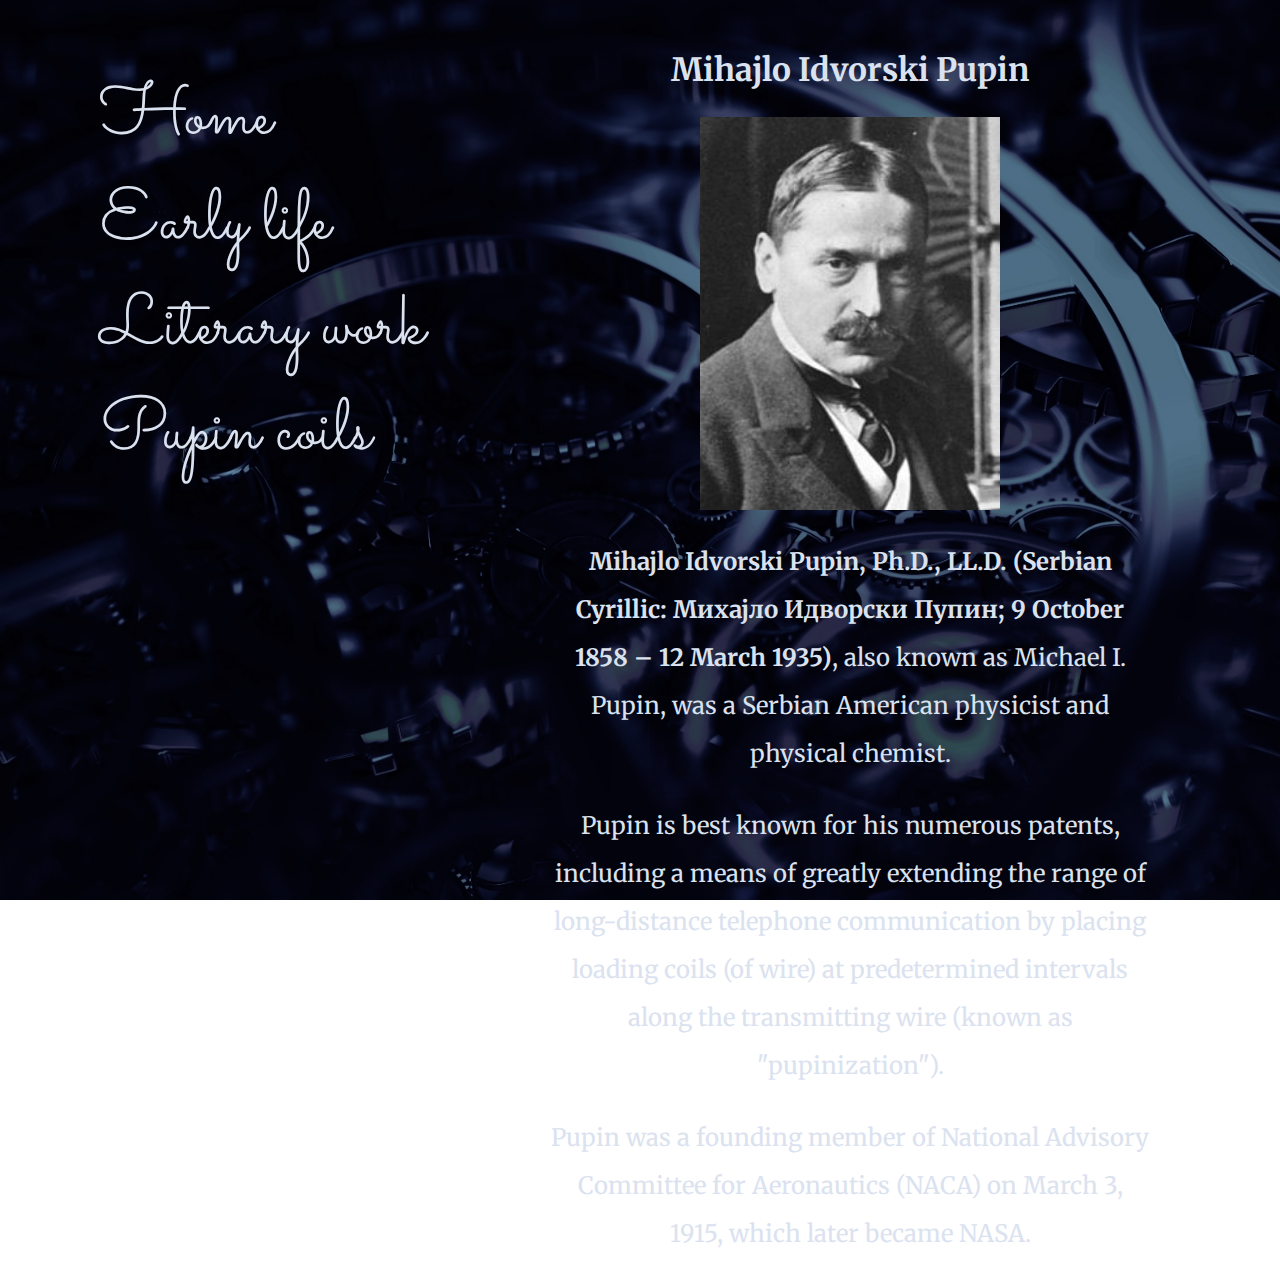
<file: index.html>
<!DOCTYPE html>
<html>
<head>
	<meta charset="utf-8">
	<title>Mihajlo Idvorski Pupin</title>
	<link rel="stylesheet" type="text/css" href="css/styles.css">
	<link href="https://fonts.googleapis.com/css?family=Merriweather|Montserrat|Sacramento&display=swap" rel="stylesheet"> 

</head>
<body>
	<div class="navigation">
	<ul>
		<li><a href="index.html">Home</a></li>
		<li><a href="early-life.html">Early life</a></li>
		<li><a href="literary-work.html">Literary work</a></li>
		<li><a href="pupin-coils.html">Pupin coils</a></li>
	</ul>
	</div>

	<div class="content">
	<h2>Mihajlo Idvorski Pupin</h2>
	<img class="pupin-main" src="images/pupin.jpg">
	<p><strong>Mihajlo Idvorski Pupin, Ph.D., LL.D. (Serbian Cyrillic: Михајло Идворски Пупин; 9 October 1858 – 12 March 1935)</strong>, also known as Michael I. Pupin, was a Serbian American physicist and physical chemist.</p>
	<p>Pupin is best known for his numerous patents, including a means of greatly extending the range of long-distance telephone communication by placing loading coils (of wire) at predetermined intervals along the transmitting wire (known as "pupinization").</p>
	<p>Pupin was a founding member of National Advisory Committee for Aeronautics (NACA) on March 3, 1915, which later became NASA.</p>
	</div>
</body>
</html>
</file>
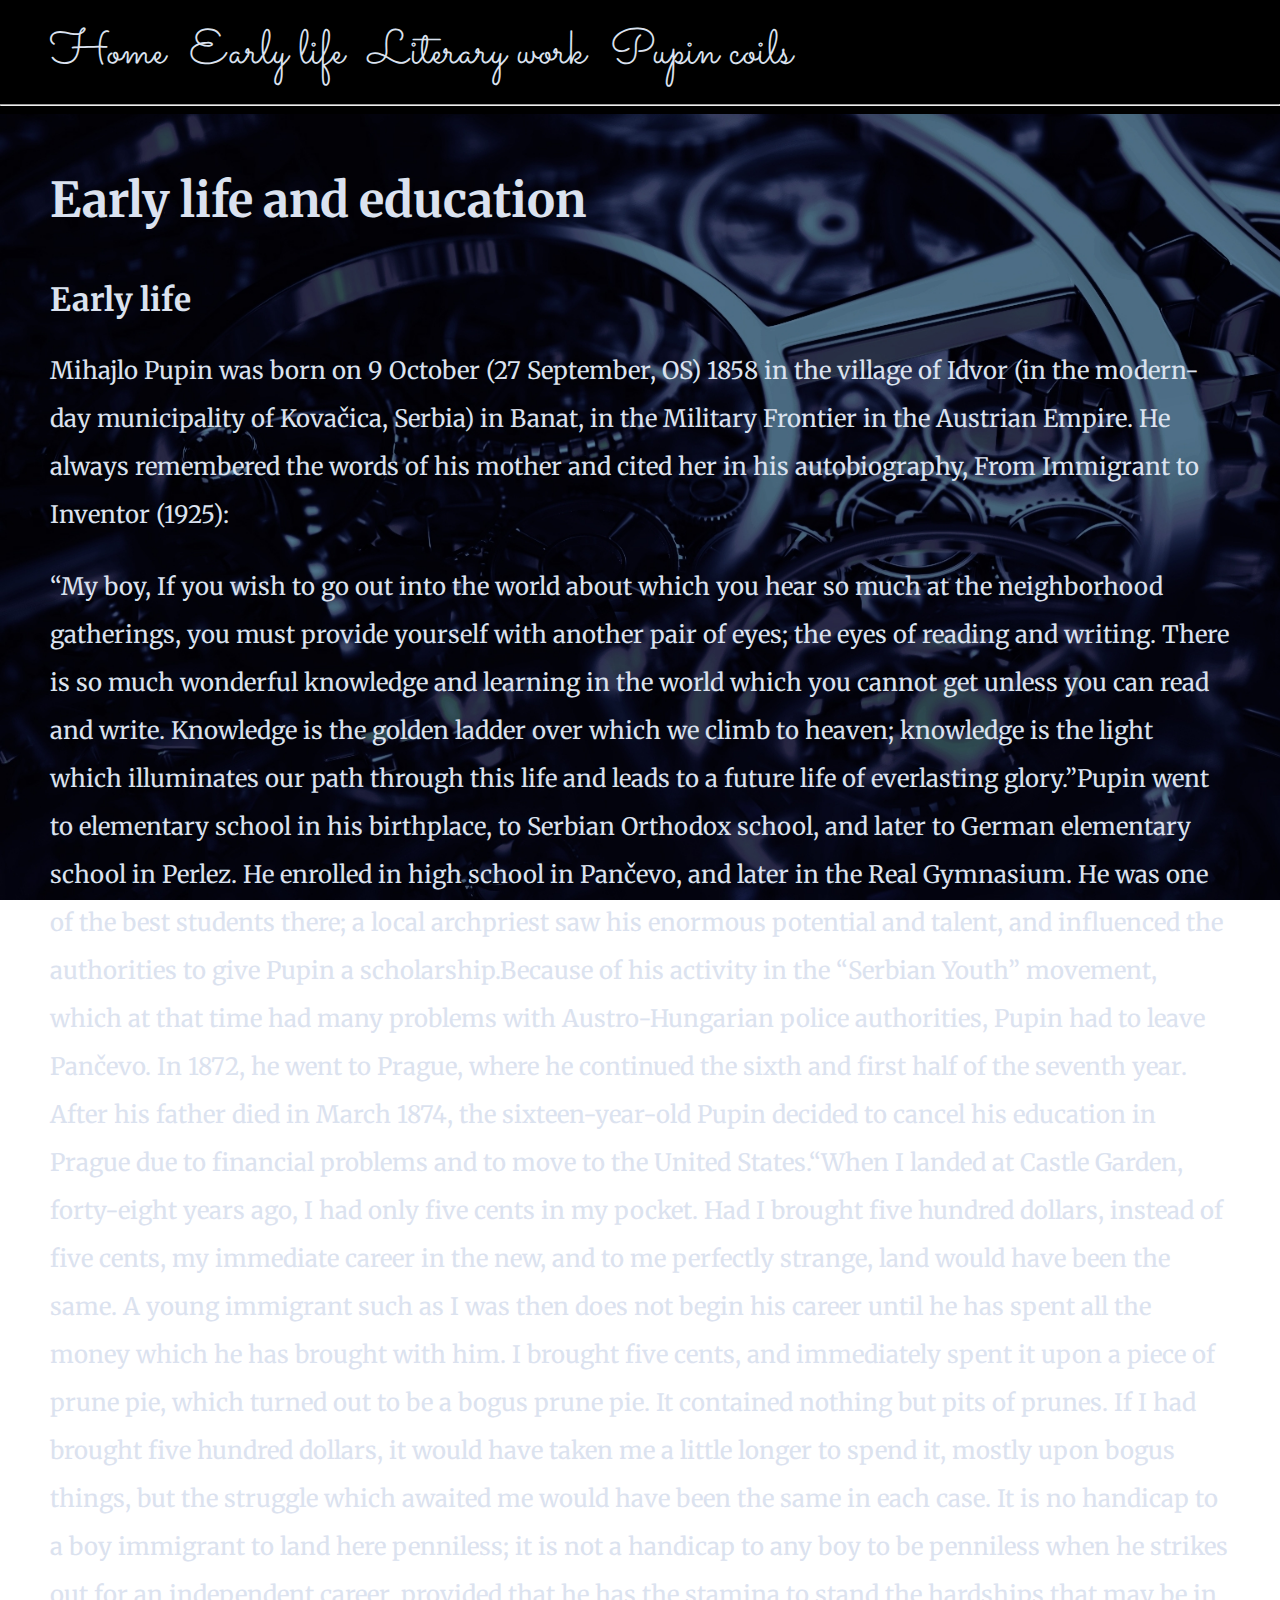
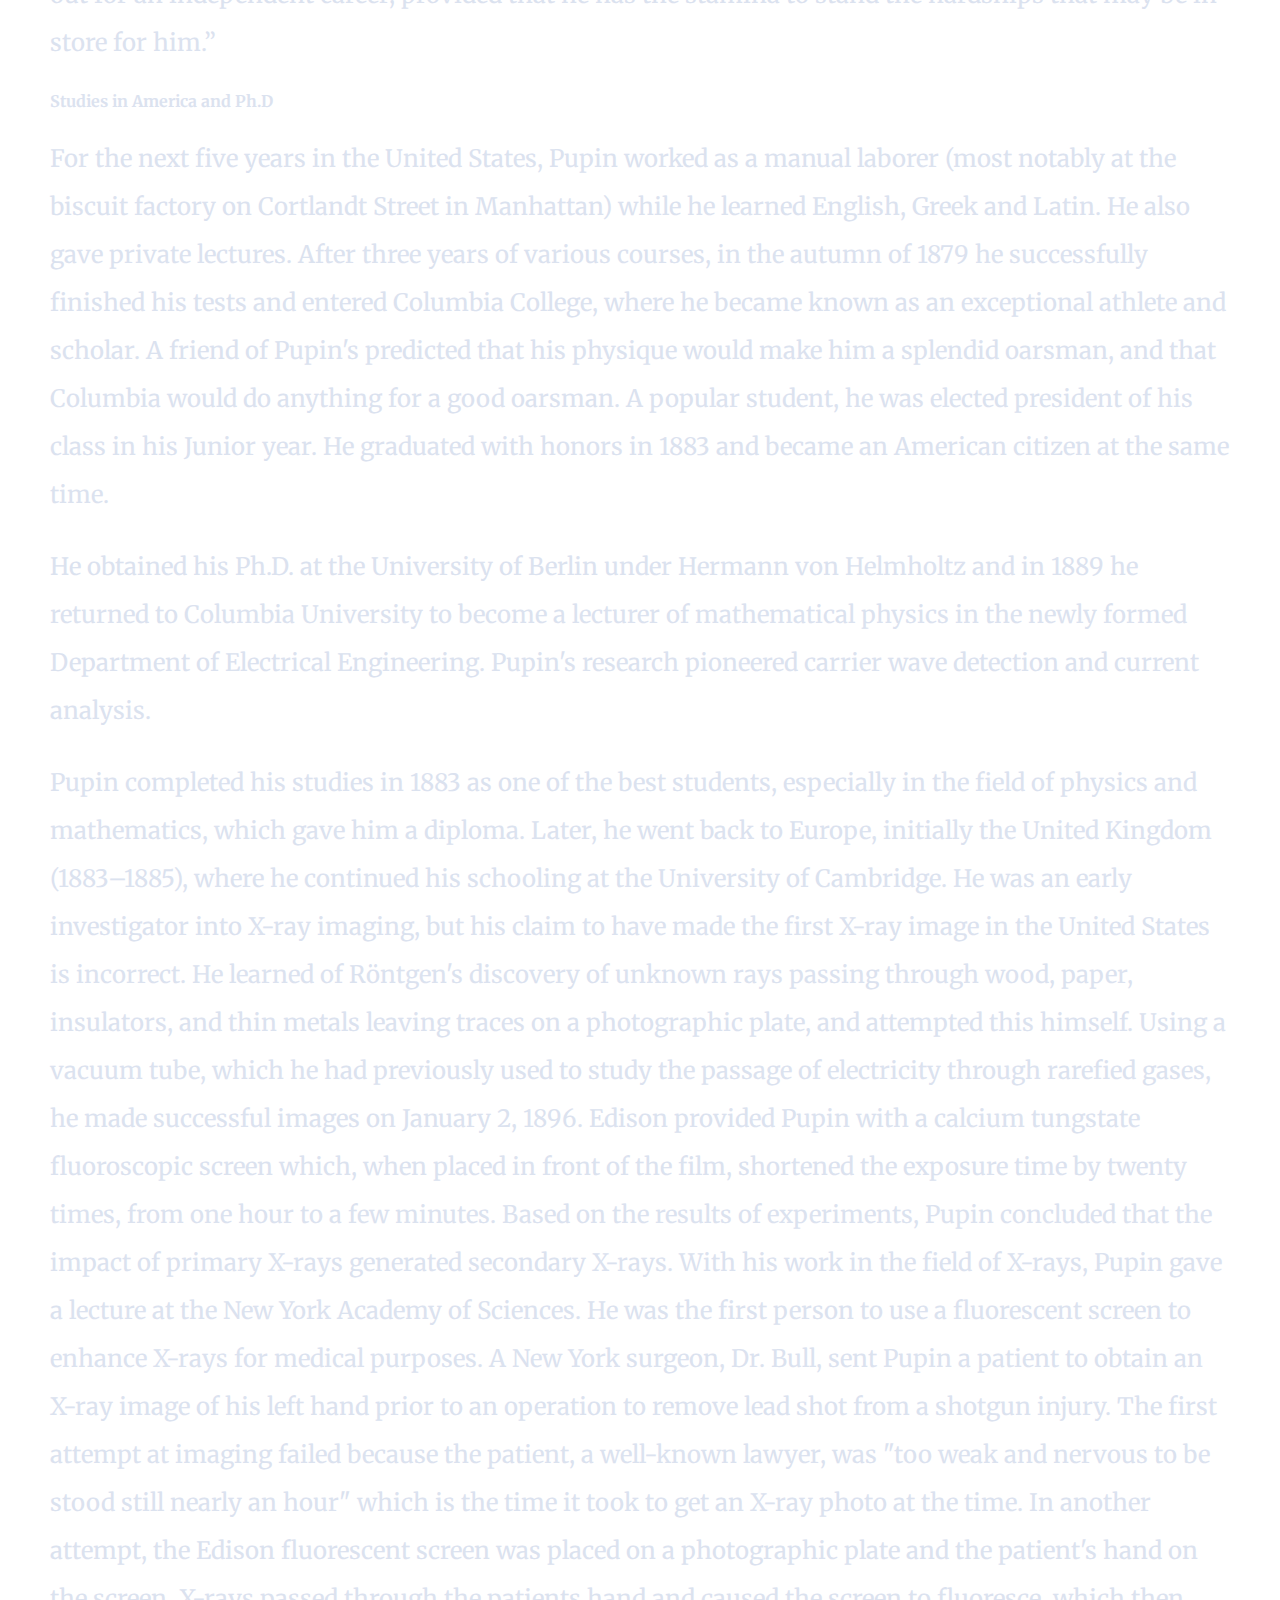
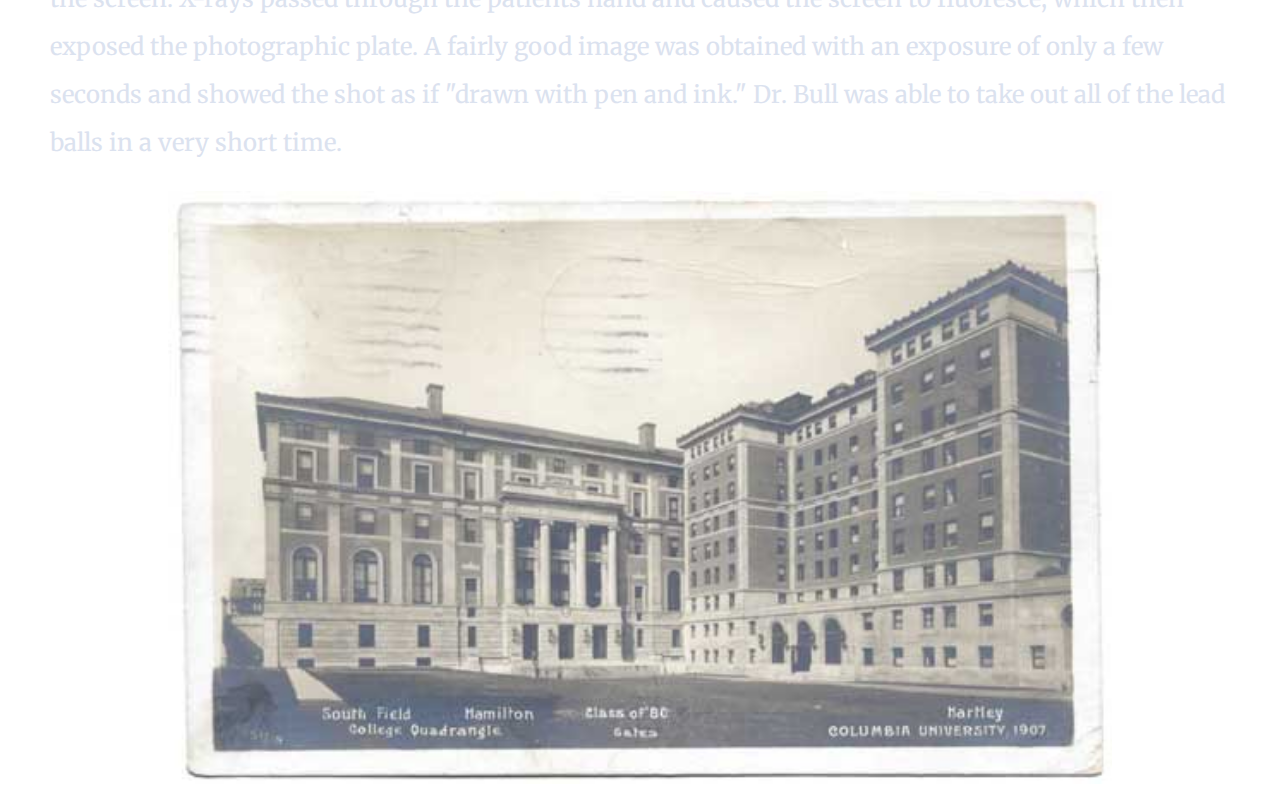
<file: early-life.html>
<!DOCTYPE html>
<html>
<head>
	<meta charset="utf-8">
	<title>Mihajlo Idvorski Pupin</title>
	<link rel="stylesheet" type="text/css" href="css/styles.css">
	<link href="https://fonts.googleapis.com/css?family=Merriweather|Montserrat|Sacramento&display=swap" rel="stylesheet">
</head>
<body>
	<div class="early-life-nav">
	<ul>
		<li class="ell"><a class="ell" href="index.html">Home</a></li>
		<li class="ell"><a class="ell" href="early-life.html">Early life</a></li>
		<li class="ell"><a class="ell" href="literary-work.html">Literary work</a></li>
		<li class="ell"><a class="ell" href="pupin-coils.html">Pupin coils</a></li>
	</ul>
	<hr>
	</div>
	
	<div class="early-life-content">
	<h3>Early life and education</h3>
	<h2>Early life</h2>
	<p>Mihajlo Pupin was born on 9 October (27 September, OS) 1858 in the village of Idvor (in the modern-day municipality of Kovačica, Serbia) in Banat, in the Military Frontier in the Austrian Empire. He always remembered the words of his mother and cited her in his autobiography, From Immigrant to Inventor (1925):</p>
	<p>“My boy, If you wish to go out into the world about which you hear so much at the neighborhood gatherings, you must provide yourself with another pair of eyes; the eyes of reading and writing. There is so much wonderful knowledge and learning in the world which you cannot get unless you can read and write. Knowledge is the golden ladder over which we climb to heaven; knowledge is the light which illuminates our path through this life and leads to a future life of everlasting glory.”Pupin went to elementary school in his birthplace, to Serbian Orthodox school, and later to German elementary school in Perlez. He enrolled in high school in Pančevo, and later in the Real Gymnasium. He was one of the best students there; a local archpriest saw his enormous potential and talent, and influenced the authorities to give Pupin a scholarship.Because of his activity in the “Serbian Youth” movement, which at that time had many problems with Austro-Hungarian police authorities, Pupin had to leave Pančevo. In 1872, he went to Prague, where he continued the sixth and first half of the seventh year. After his father died in March 1874, the sixteen-year-old Pupin decided to cancel his education in Prague due to financial problems and to move to the United States.“When I landed at Castle Garden, forty-eight years ago, I had only five cents in my pocket. Had I brought five hundred dollars, instead of five cents, my immediate career in the new, and to me perfectly strange, land would have been the same. A young immigrant such as I was then does not begin his career until he has spent all the money which he has brought with him. I brought five cents, and immediately spent it upon a piece of prune pie, which turned out to be a bogus prune pie. It contained nothing but pits of prunes. If I had brought five hundred dollars, it would have taken me a little longer to spend it, mostly upon bogus things, but the struggle which awaited me would have been the same in each case. It is no handicap to a boy immigrant to land here penniless; it is not a handicap to any boy to be penniless when he strikes out for an independent career, provided that he has the stamina to stand the hardships that may be in store for him.”</p>
	<h4>Studies in America and Ph.D</h4>
	<p>For the next five years in the United States, Pupin worked as a manual laborer (most notably at the biscuit factory on Cortlandt Street in Manhattan) while he learned English, Greek and Latin. He also gave private lectures. After three years of various courses, in the autumn of 1879 he successfully finished his tests and entered Columbia College, where he became known as an exceptional athlete and scholar. A friend of Pupin's predicted that his physique would make him a splendid oarsman, and that Columbia would do anything for a good oarsman. A popular student, he was elected president of his class in his Junior year. He graduated with honors in 1883 and became an American citizen at the same time.</p>
	<p>He obtained his Ph.D. at the University of Berlin under Hermann von Helmholtz and in 1889 he returned to Columbia University to become a lecturer of mathematical physics in the newly formed Department of Electrical Engineering. Pupin's research pioneered carrier wave detection and current analysis.</p>
	<p>Pupin completed his studies in 1883 as one of the best students, especially in the field of physics and mathematics, which gave him a diploma. Later, he went back to Europe, initially the United Kingdom (1883–1885), where he continued his schooling at the University of Cambridge. He was an early investigator into X-ray imaging, but his claim to have made the first X-ray image in the United States is incorrect. He learned of Röntgen's discovery of unknown rays passing through wood, paper, insulators, and thin metals leaving traces on a photographic plate, and attempted this himself. Using a vacuum tube, which he had previously used to study the passage of electricity through rarefied gases, he made successful images on January 2, 1896. Edison provided Pupin with a calcium tungstate fluoroscopic screen which, when placed in front of the film, shortened the exposure time by twenty times, from one hour to a few minutes. Based on the results of experiments, Pupin concluded that the impact of primary X-rays generated secondary X-rays. With his work in the field of X-rays, Pupin gave a lecture at the New York Academy of Sciences. He was the first person to use a fluorescent screen to enhance X-rays for medical purposes. A New York surgeon, Dr. Bull, sent Pupin a patient to obtain an X-ray image of his left hand prior to an operation to remove lead shot from a shotgun injury. The first attempt at imaging failed because the patient, a well-known lawyer, was "too weak and nervous to be stood still nearly an hour" which is the time it took to get an X-ray photo at the time. In another attempt, the Edison fluorescent screen was placed on a photographic plate and the patient's hand on the screen. X-rays passed through the patients hand and caused the screen to fluoresce, which then exposed the photographic plate. A fairly good image was obtained with an exposure of only a few seconds and showed the shot as if "drawn with pen and ink." Dr. Bull was able to take out all of the lead balls in a very short time.</p>
	<img class="university-img" src="images/university.jpg" alt="University image">
	</div>
	
</body>
</html>
</file>
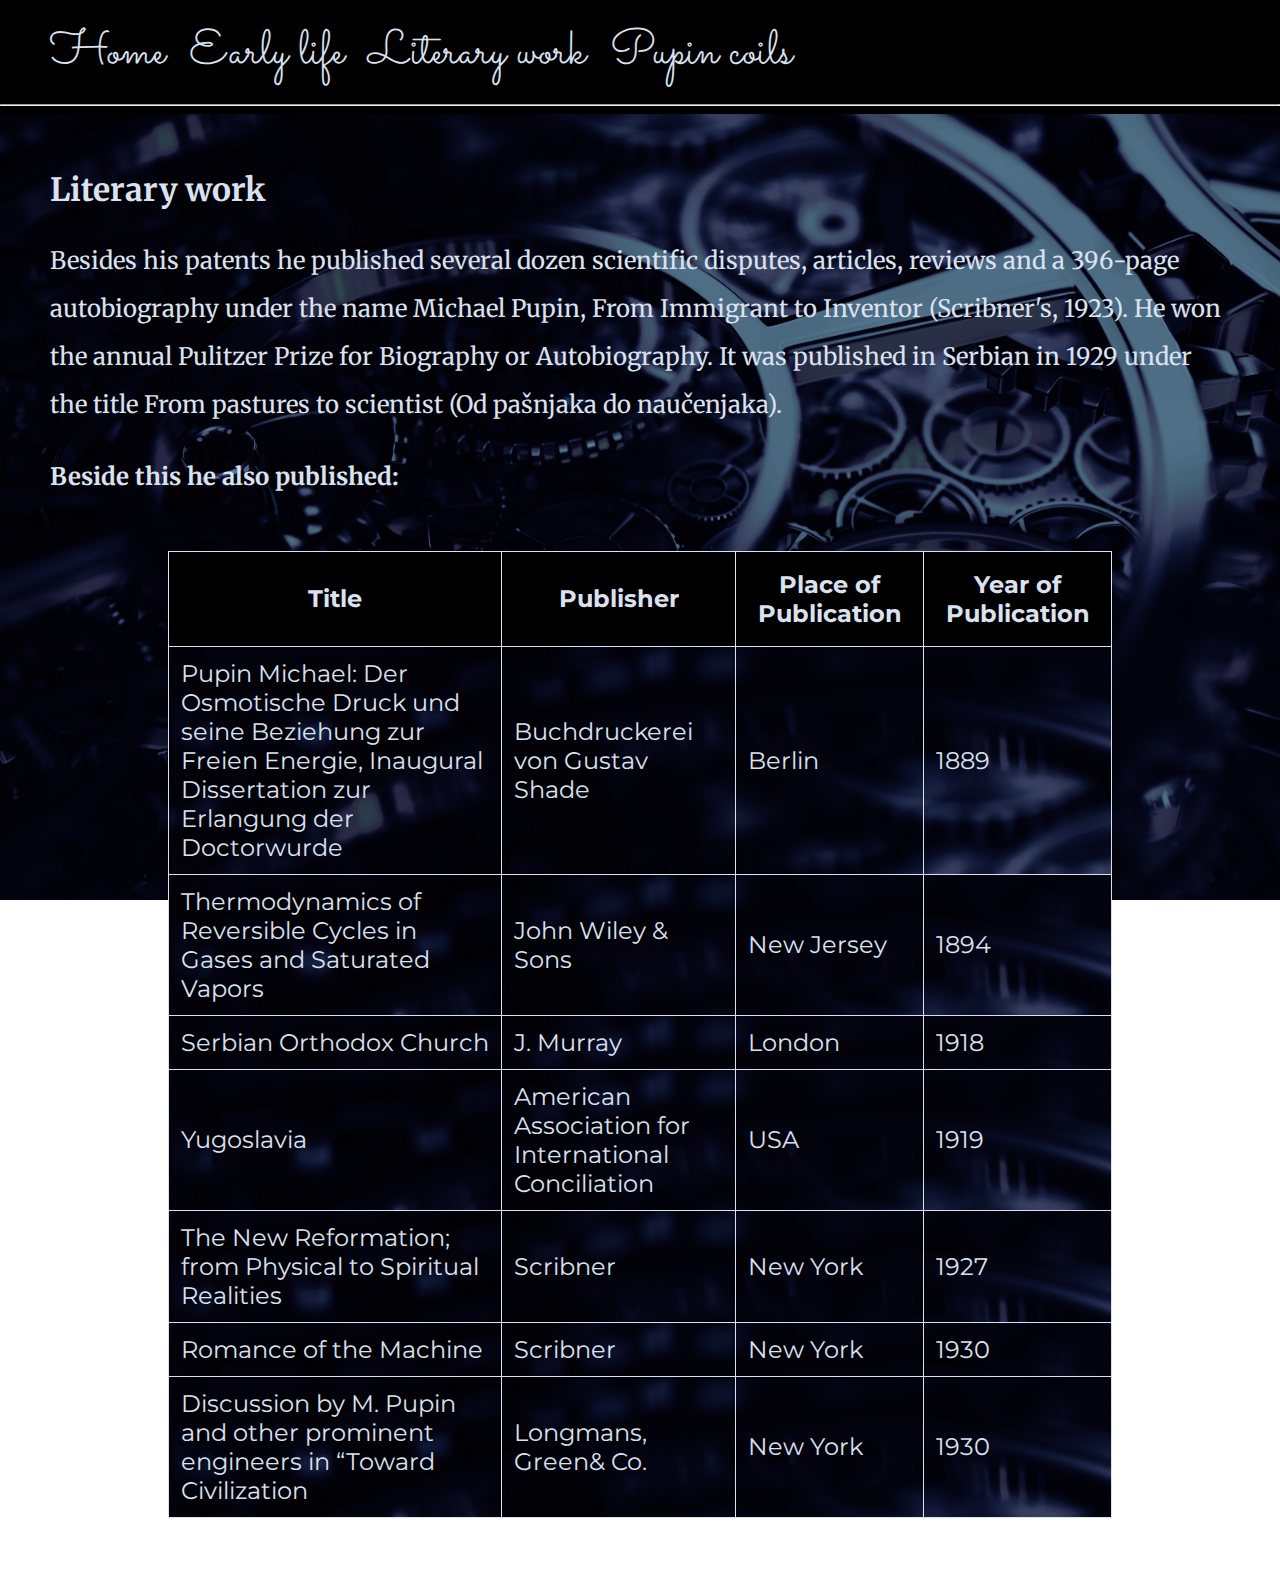
<file: literary-work.html>
<!DOCTYPE html>
<html>
<head>
	<meta charset="utf-8">
	<title>Mihajlo Idvorski Pupin</title>
	<link rel="stylesheet" type="text/css" href="css/styles.css">
	<link href="https://fonts.googleapis.com/css?family=Merriweather|Montserrat|Sacramento&display=swap" rel="stylesheet">
</head>
<body>
	<div class="literary-work">
	<ul>
		<li class="ell"><a class="ell" href="index.html">Home</a></li>
		<li class="ell"><a class="ell" href="early-life.html">Early life</a></li>
		<li class="ell"><a class="ell" href="literary-work.html">Literary work</a></li>
		<li class="ell"><a class="ell" href="pupin-coils.html">Pupin coils</a></li>
	</ul>
	<hr>
	</div>
	
	<div class="literary-content">
	<h2>Literary work</h2>
	<p>Besides his patents he published several dozen scientific disputes, articles, reviews and a 396-page autobiography under the name Michael Pupin, From Immigrant to Inventor (Scribner's, 1923). He won the annual Pulitzer Prize for Biography or Autobiography. It was published in Serbian in 1929 under the title From pastures to scientist (Od pašnjaka do naučenjaka).</p>
	<p><strong>Beside this he also published:</strong></p>
	
	<div class="literary-table">
	
<table>
	<th>Title</th>
	<th>Publisher</th>
	<th>Place of Publication</th>
	<th>Year of Publication</th>

	<tr>
		<td>Pupin Michael: Der Osmotische Druck und seine Beziehung zur Freien Energie, Inaugural Dissertation zur Erlangung der Doctorwurde</td>
		<td>Buchdruckerei von Gustav Shade</td>
		<td>Berlin</td>
		<td>1889</td>
	</tr>
	<tr>
		<td>Thermodynamics of Reversible Cycles in Gases and Saturated Vapors</td>
		<td>John Wiley & Sons</td>
		<td>New Jersey</td>
		<td>1894</td>
	</tr>
	<tr>
		<td>Serbian Orthodox Church</td>
		<td>J. Murray</td>
		<td>London</td>
		<td>1918</td>
	</tr>
	<tr>
		<td>Yugoslavia</td>
		<td>American Association for International Conciliation</td>
		<td>USA</td>
		<td>1919</td>
	</tr>
	<tr>
		<td>The New Reformation; from Physical to Spiritual Realities</td>
		<td>Scribner</td>
		<td>New York</td>
		<td>1927</td>
	</tr>
	<tr>
		<td>Romance of the Machine</td>
		<td>Scribner</td>
		<td>New York</td>
		<td>1930</td>
	</tr>
	<tr>
		<td>Discussion by M. Pupin and other prominent engineers in “Toward Civilization</td>
		<td>Longmans, Green& Co.</td>
		<td>New York</td>
		<td>1930</td>
	</tr>
</table>
	</div>
	</div>
</body>
</html>
</file>
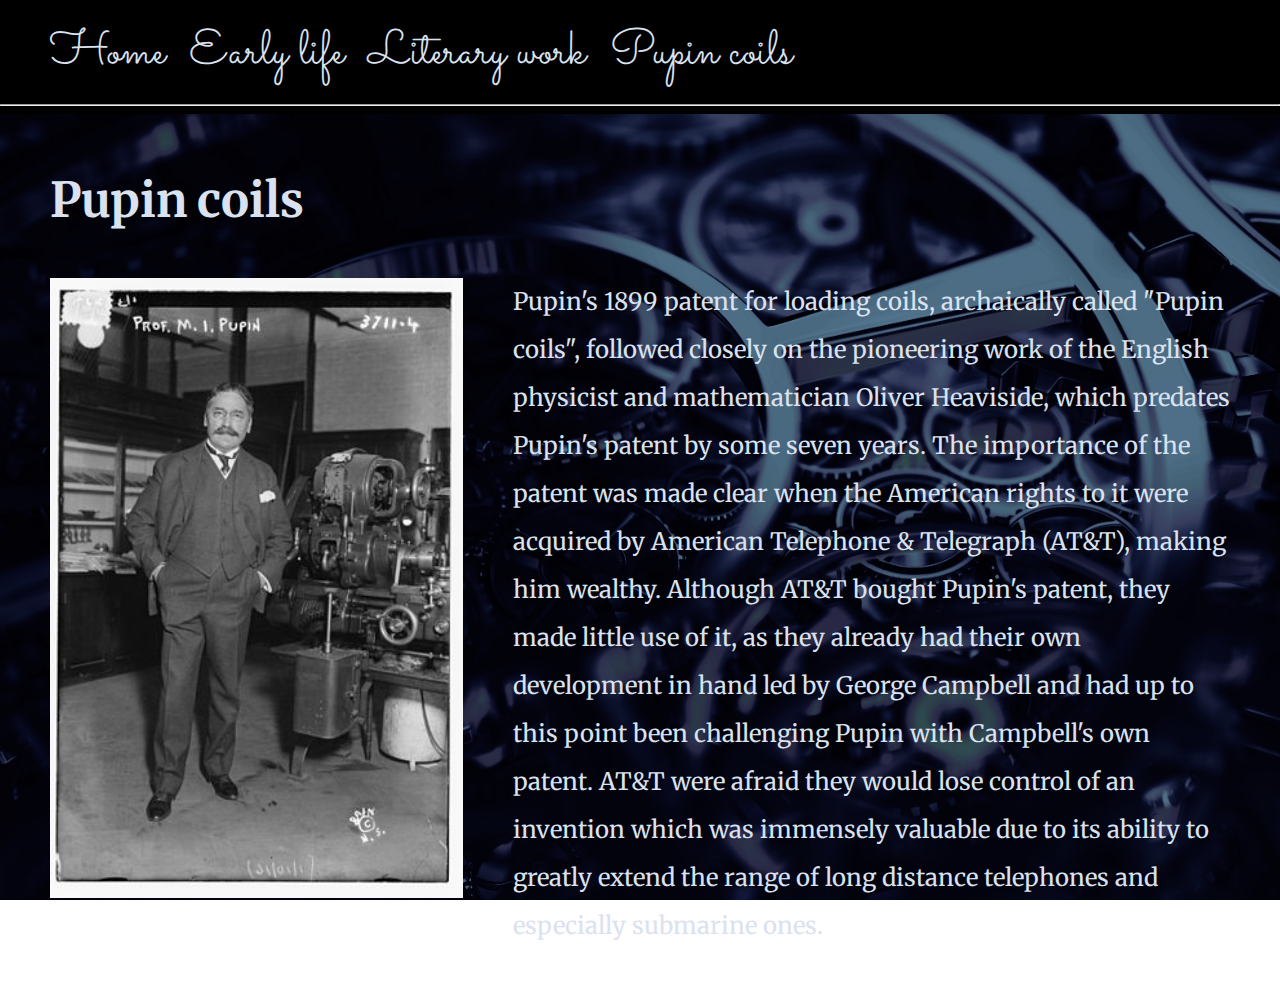
<file: pupin-coils.html>
<!DOCTYPE html>
<html>
<head>
	<meta charset="utf-8">
	<title>Mihajlo Idvorski Pupin</title>
	<link rel="stylesheet" type="text/css" href="css/styles.css">
	<link href="https://fonts.googleapis.com/css?family=Merriweather|Montserrat|Sacramento&display=swap" rel="stylesheet">
</head>
<body>
	<div class="pupin-coils">
	<ul>
		<li class="ell"><a class="ell" href="index.html">Home</a></li>
		<li class="ell"><a class="ell" href="early-life.html">Early life</a></li>
		<li class="ell"><a class="ell" href="literary-work.html">Literary work</a></li>
		<li class="ell"><a class="ell" href="pupin-coils.html">Pupin coils</a></li>
	</ul>
	<hr>
	</div>
	<div class="coils-content">
	<h3>Pupin coils</h3>
	<img class="pupin-1916" src="images/pupin-1916.jpg" alt="Pupin-1916">
	<p class="coils-paragraph">Pupin's 1899 patent for loading coils, archaically called "Pupin coils", followed closely on the pioneering work of the English physicist and mathematician Oliver Heaviside, which predates Pupin's patent by some seven years. The importance of the patent was made clear when the American rights to it were acquired by American Telephone & Telegraph (AT&T), making him wealthy. Although AT&T bought Pupin's patent, they made little use of it, as they already had their own development in hand led by George Campbell and had up to this point been challenging Pupin with Campbell's own patent. AT&T were afraid they would lose control of an invention which was immensely valuable due to its ability to greatly extend the range of long distance telephones and especially submarine ones.</p>
	</div>
</body>
</html>
</file>
<file: css/styles.css>
body {
	background-image: url("background7.jpg");
	background-size: cover;
	background-attachment: fixed;
	color: #dbe2ef;
	font-family: 'Merriweather', serif;
	margin: 0;
}

h2 {
	font-size: 2rem;
	margin-top: 50px;
}

h3 {
	font-size: 3rem;
	margin-top: 50px;
}

a {
	color: #dbe2ef;
	font-family: 'Sacramento', cursive;
  	padding: 10px;  	
  	font-size: 4.5rem;
  	text-decoration: none;
}

li a:hover {
  background: #ddd;
  color: black;
}


ul {
	list-style-type: none;
	display: block;
}

p {
	line-height: 2;
	font-size: 1.5rem;
}

table {
	font-family: 'Montserrat', sans-serif;
	border-collapse: collapse;
	width: 80%;
	margin: 50px auto;

}

th {
	padding: 18px;
	background-color: black;
}

td {
	padding: 12px;
}

th,
td {
	border: solid 1px;
	font-size: 1.5rem;
}

tbody tr:nth-child(odd) {
  background-color: #081623;
}

tbody tr:nth-child(even) {
  background-color: #063e66;
}

tbody tr {
  background-image: url(background7.jpg);
}

table {
  background-color: #ff33cc;
}

.coils-paragraph {
	line-height: 2;
}

.pupin-main {
	width: 50%;
}

.pupin-1916 {
	float: left;
	margin-right: 50px;
	margin-bottom: 50px;
	width: 35%;
}

.university-img {
	width: 80%;
	margin-left: 10%;
}

.ell {
	display: inline;
	font-size: 3rem;
}

.early-life-nav {
	background: black;
	overflow: hidden;
  	position: fixed;
	display: block;
	width: 100%;
	z-index: 1000;
}

.early-life-content {
	position: absolute;
	margin-top: 100px;
	padding: 20px 50px;

}

.literary-work {
	background: black;
	overflow: hidden;
	position: fixed;
	display: inline-block;
	width: 100%;
	z-index: 1000;
}

.literary-content {
	position: absolute;
	margin-top: 100px;
	padding: 20px 50px;
}

.pupin-coils {
	background: black;
	overflow: hidden;
	position: fixed;
	display: inline-block;
	width: 100%;
	z-index: 1000;
}

.coils-content {
	position: absolute;
	margin-top: 100px;
	padding: 20px 50px;
}

.navigation {
	position: fixed;
	margin-top: 50px;
	margin-left: 50px;
}

.content {
	
	width: 600px;
	margin-left: 550px;
	text-align: center;
	position: absolute;
}
</file>
